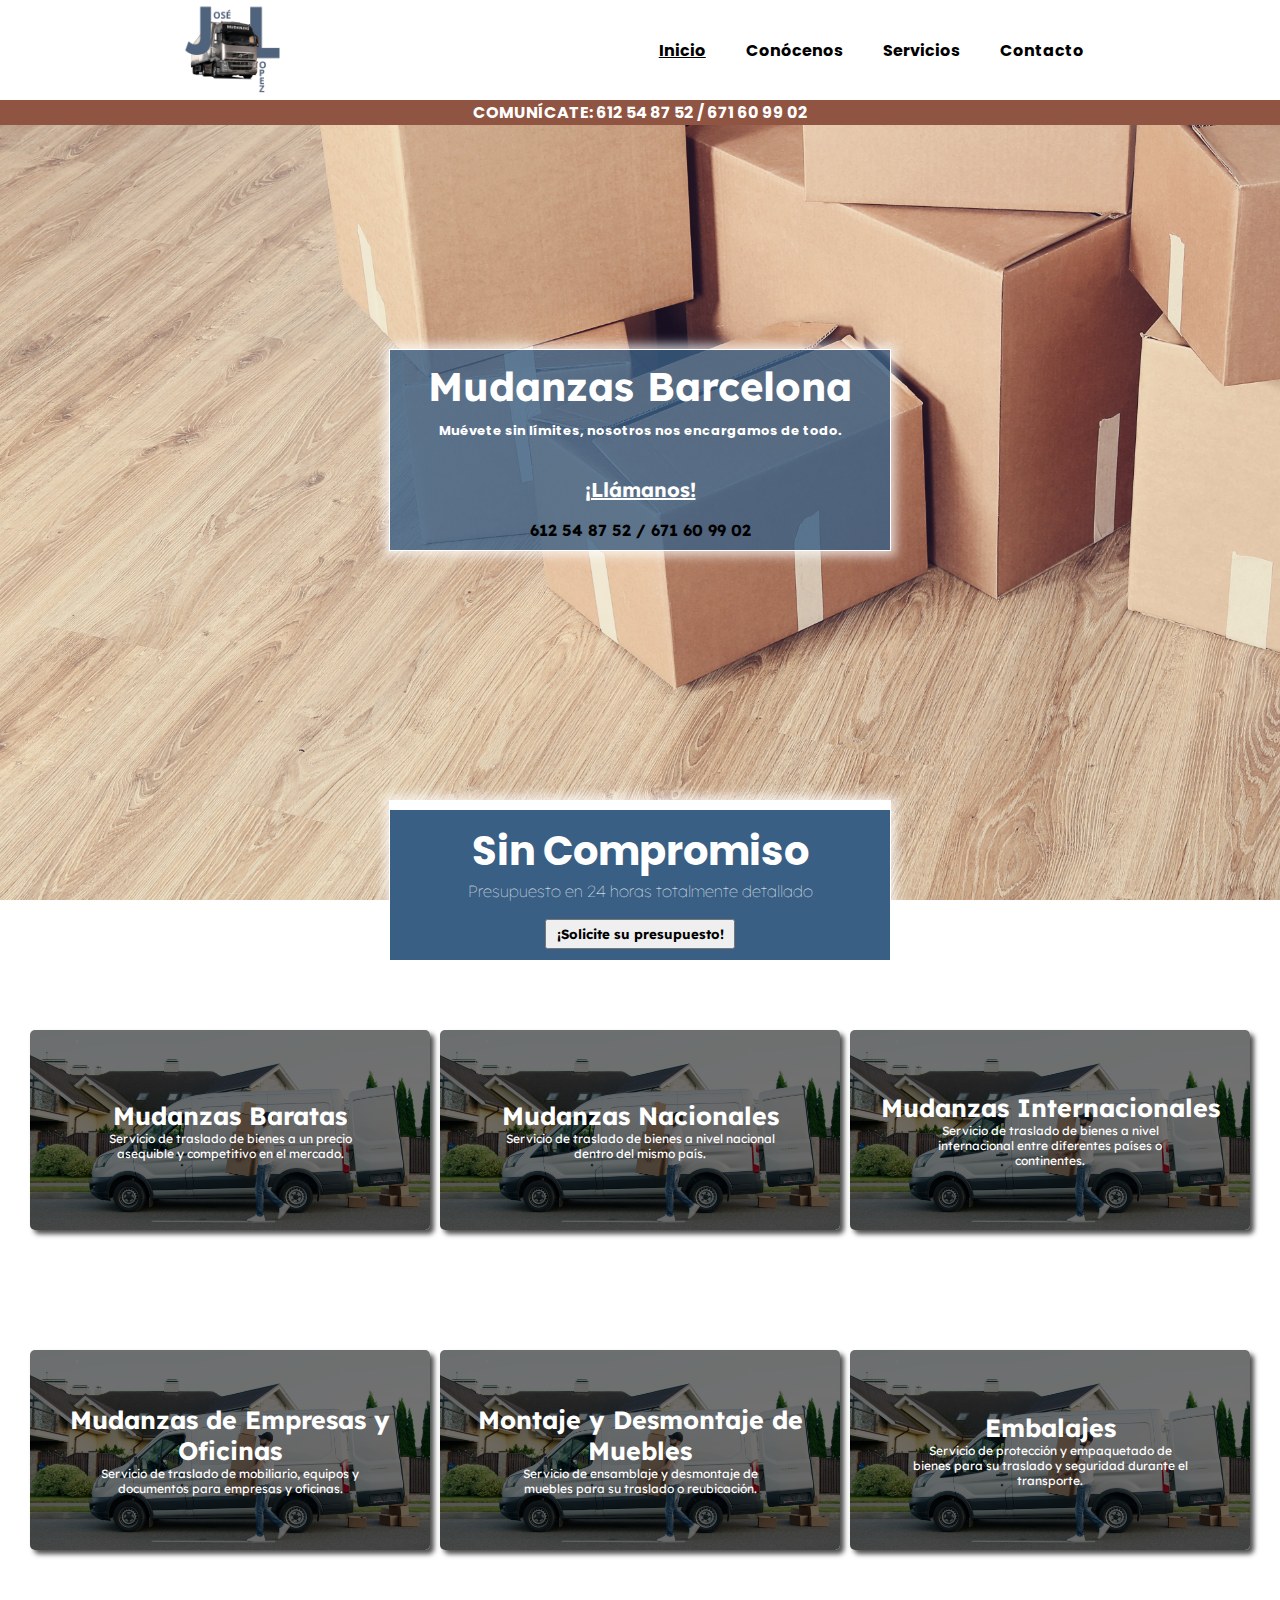
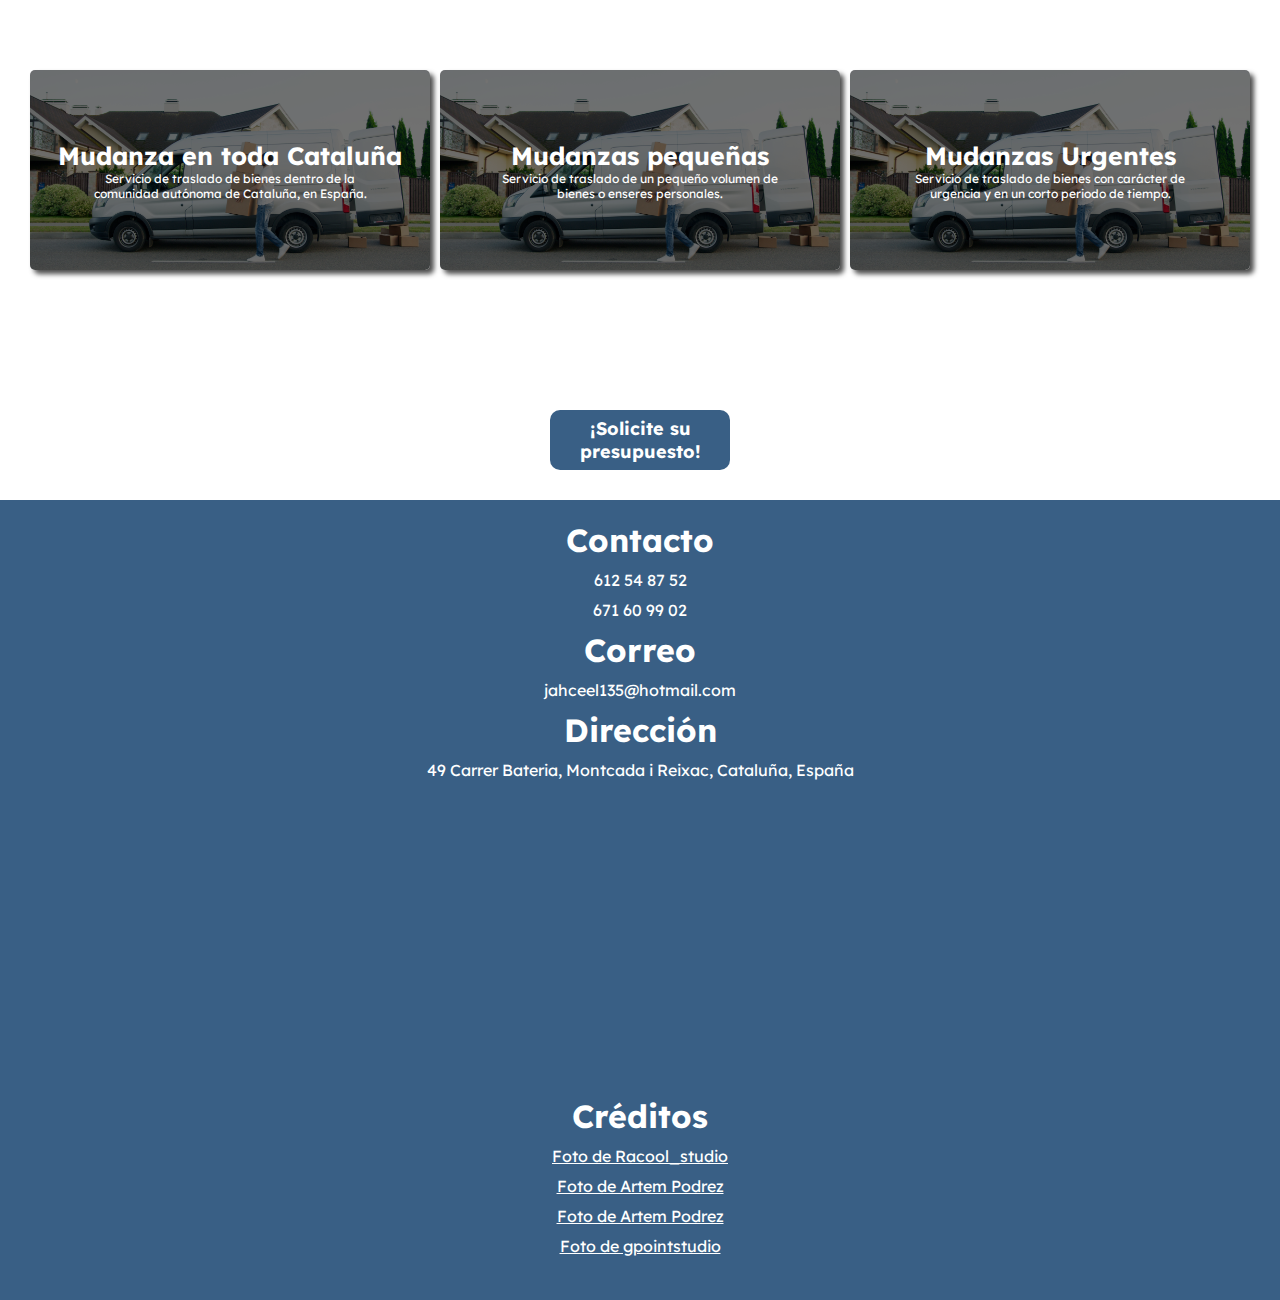
<file: index.html>
<!DOCTYPE html><html><head> <meta charset="utf-8"> <meta name="viewport" content="width=device-width, initial-scale=1"> <link rel="stylesheet" type="text/css" href="style.css"> <link rel="preconnect" href="https://fonts.googleapis.com"><link rel="preconnect" href="https://fonts.gstatic.com" crossorigin><link rel="preconnect" href="https://fonts.googleapis.com"><link rel="preconnect" href="https://fonts.gstatic.com" crossorigin><link href="https://fonts.googleapis.com/css2?family=Lexend&display=swap" rel="stylesheet"><link href="https://fonts.googleapis.com/css2?family=Poppins:ital,wght@1,200&display=swap" rel="stylesheet"> <title>MUDANZAS JOSÉ LÓPEZ</title> <meta name="keywords" content="mudanzas en barcelona, servicio de traslado, empresas de mudanza, traslados seguros, mudanzas residenciales, mudanzas comerciales, embalaje y desembalaje, transporte de muebles, almacenamiento de muebles, equipo de mudanza profesional, presupuestos personalizados, atención al cliente"/></head><body> <header> <img src="img/logo.png" alt="Logo"> <ul id="menu"> <li><a href="inicio.html"><u>Inicio</u></a></li> <li><a href="conocenos.html">Conócenos</a></li> <li><a href="servicios.html">Servicios</a> </li> <li><a href="contacto.html">Contacto</a></li> </ul> <span id="logo-hamb">≡</span> <ul id="menu-desp"> <li><a href="inicio.html"><u>Inicio</u></a></li> <li><a href="conocenos.html">Conócenos</a></li> <li><a href="servicios.html">Servicios</a></li> <li><a href="contacto.html">Contacto</a></li> </ul> </header> <h4 id="under-header">COMUNÍCATE: 612 54 87 52 / 671 60 99 02</h4> <article id="main-screen"> <div id="box"> <h2>Mudanzas Barcelona</h2> <h3>Muévete sin límites, nosotros nos encargamos de todo.</h3> <br><br> <h4 id="call-us">¡Llámanos!</h4> <br> <h4 id="numbers">612 54 87 52 / 671 60 99 02</h4> </div> <br><br> </article> <article id="advantages"> <div id="box-info"> <h3>Sin Compromiso</h3> <h4>Presupuesto en 24 horas totalmente detallado</h4> <br> <button><a href="">¡Solicite su presupuesto!</a></button> </div> <div class="flex-container"> <div class="box"> <h3>Mudanzas Baratas</h3> <p>Servicio de traslado de bienes a un precio asequible y competitivo en el mercado.</p> </div> <div class="box"> <h3>Mudanzas Nacionales</h3> <p>Servicio de traslado de bienes a nivel nacional dentro del mismo país.</p> </div> <div class="box"> <h3>Mudanzas Internacionales</h3> <p>Servicio de traslado de bienes a nivel internacional entre diferentes países o continentes.</p> </div> <div class="box"> <h3>Mudanzas de Empresas y Oficinas</h3> <p>Servicio de traslado de mobiliario, equipos y documentos para empresas y oficinas.</p> </div> <div class="box"> <h3>Montaje y Desmontaje de Muebles</h3> <p>Servicio de ensamblaje y desmontaje de muebles para su traslado o reubicación.</p> </div> <div class="box"> <h3>Embalajes</h3> <p>Servicio de protección y empaquetado de bienes para su traslado y seguridad durante el transporte.</p> </div> <div class="box"> <h3>Mudanza en toda Cataluña</h3> <p>Servicio de traslado de bienes dentro de la comunidad autónoma de Cataluña, en España.</p> </div> <div class="box"> <h3>Mudanzas pequeñas</h3> <p>Servicio de traslado de un pequeño volumen de bienes o enseres personales.</p> </div> <div class="box"> <h3>Mudanzas Urgentes</h3> <p>Servicio de traslado de bienes con carácter de urgencia y en un corto periodo de tiempo.</p> </div></div> </article> <div id="pre-foot"> <a href=""><button id="pre-foot-btn">¡Solicite su presupuesto!</button></a> </div> <footer class="footer"> <div class="container"> <div class="footer-content"> <h2>Contacto</h2> <div class="contact-numbers"> <p> 612 54 87 52</p> <p> 671 60 99 02</p> </div> <h2>Correo</h2> <div class="contact-numbers"> <p> jahceel135@hotmail.com</p> </div> <h2>Dirección</h2> <div class="contact-numbers"> <p> 49 Carrer Bateria, Montcada i Reixac, Cataluña, España</p> <br> <iframe src="https://www.google.com/maps/embed?pb=!1m18!1m12!1m3!1d2989.5958220665657!2d2.18124807535095!3d41.46968079088773!2m3!1f0!2f0!3f0!3m2!1i1024!2i768!4f13.1!3m3!1m2!1s0x12a4bdad4eaac69f%3A0x18a814ae7d9de586!2sCarrer%20Bateria%2C%2049%2C%2008110%20Montcada%20i%20Reixac%2C%20Barcelona%2C%20Espa%C3%B1a!5e0!3m2!1ses-419!2sar!4v1681483948330!5m2!1ses-419!2sar" width="600" height="450" style="border:0;" allowfullscreen="" loading="lazy" referrerpolicy="no-referrer-when-downgrade"></iframe> </div> <br> <br> <h2>Créditos</h2> <div class="contact-numbers"> <p><a href="https://www.freepik.es/foto-gratis/mudarse-casa-cajas-carton_7220964.htm#query=mudanza&position=42&from_view=keyword&track=sph">Foto de Racool_studio</a></p> <p><a target="_blank" href="https://www.pexels.com/es-es/foto/hombre-persona-trabajando-sujetando-5025669/">Foto de Artem Podrez</a></p> <p><a target="_blank" href="https://www.pexels.com/es-es/foto/hombre-persona-trabajando-sujetando-5025669/" target="_blank">Foto de Artem Podrez</a></p> <p><a href="https://www.freepik.es/foto-gratis/par-cosas-embalaje-monton-cajas-carton_15973246.htm#query=mudanza&position=2&from_view=search&track=sph">Foto de gpointstudio</a></p> </div> </div> </div> </div></footer><script type="text/javascript" src="index.js"></script></body></html>
</file>
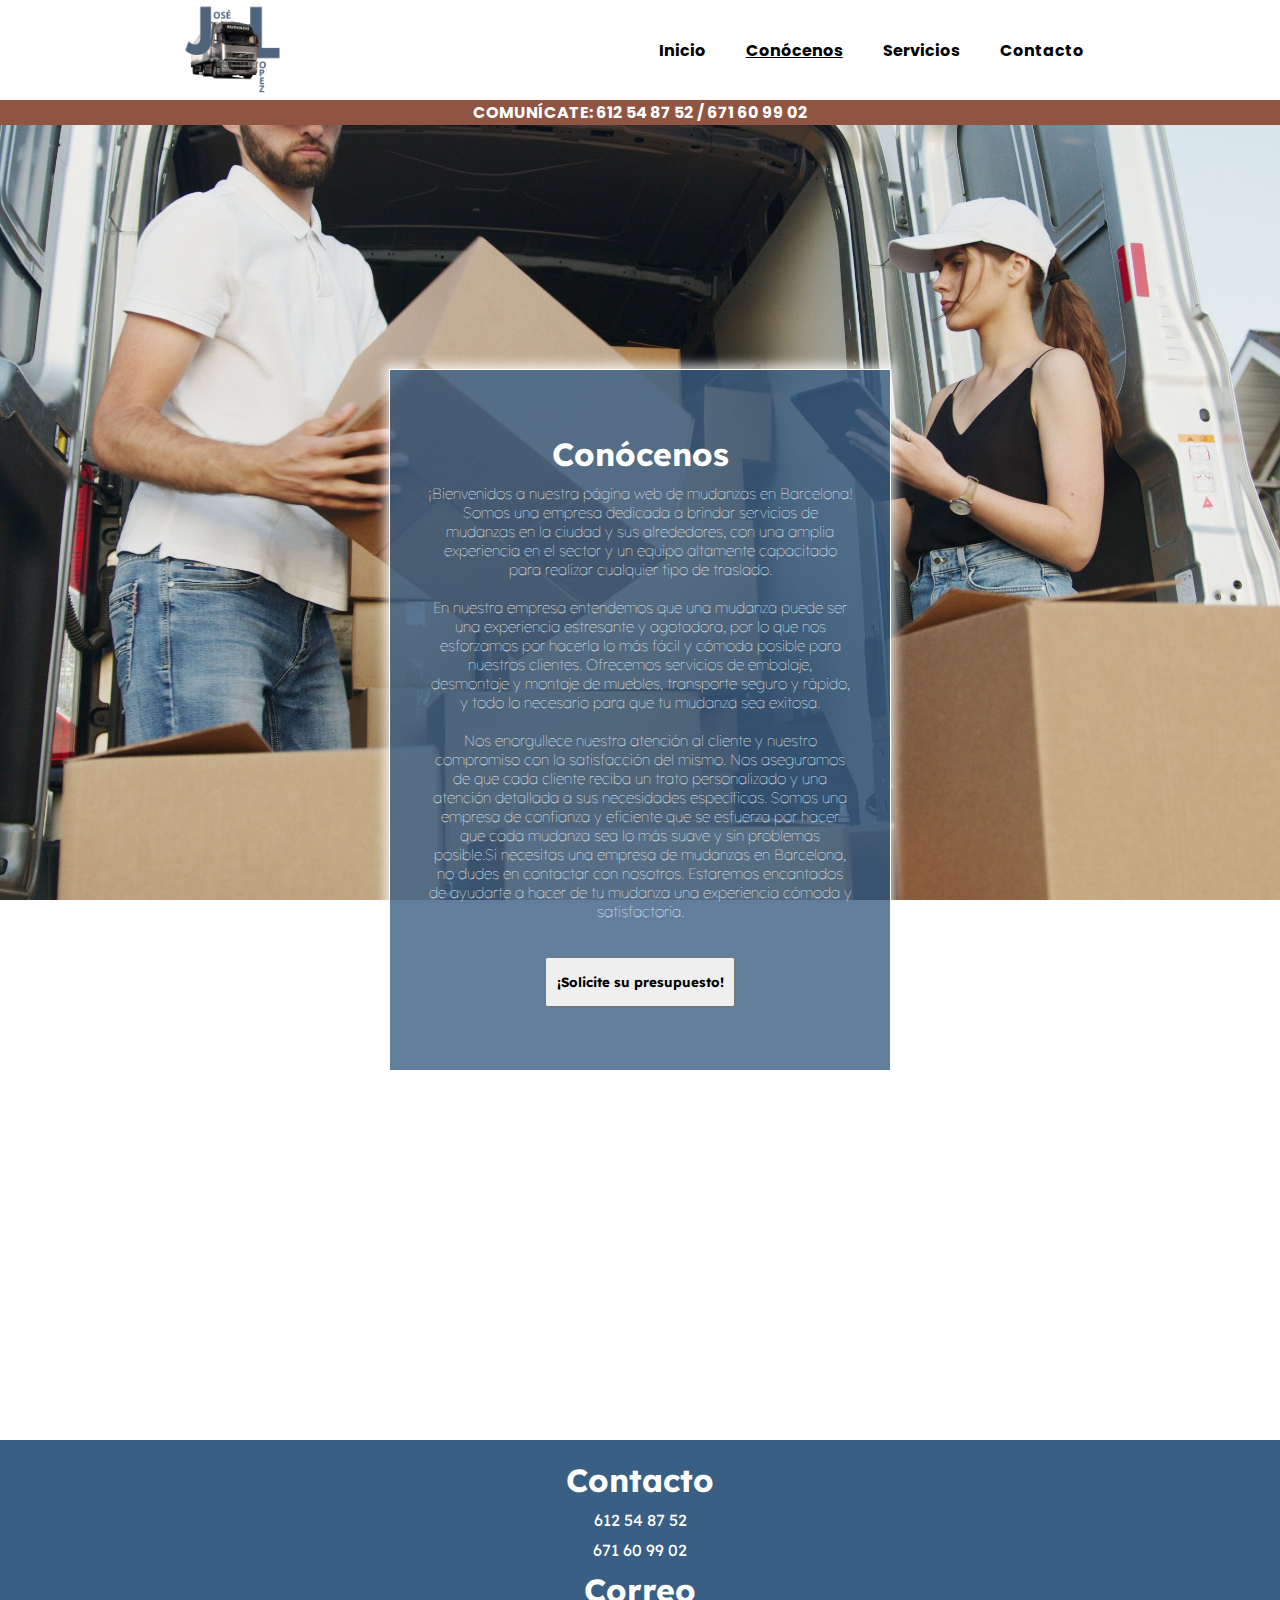
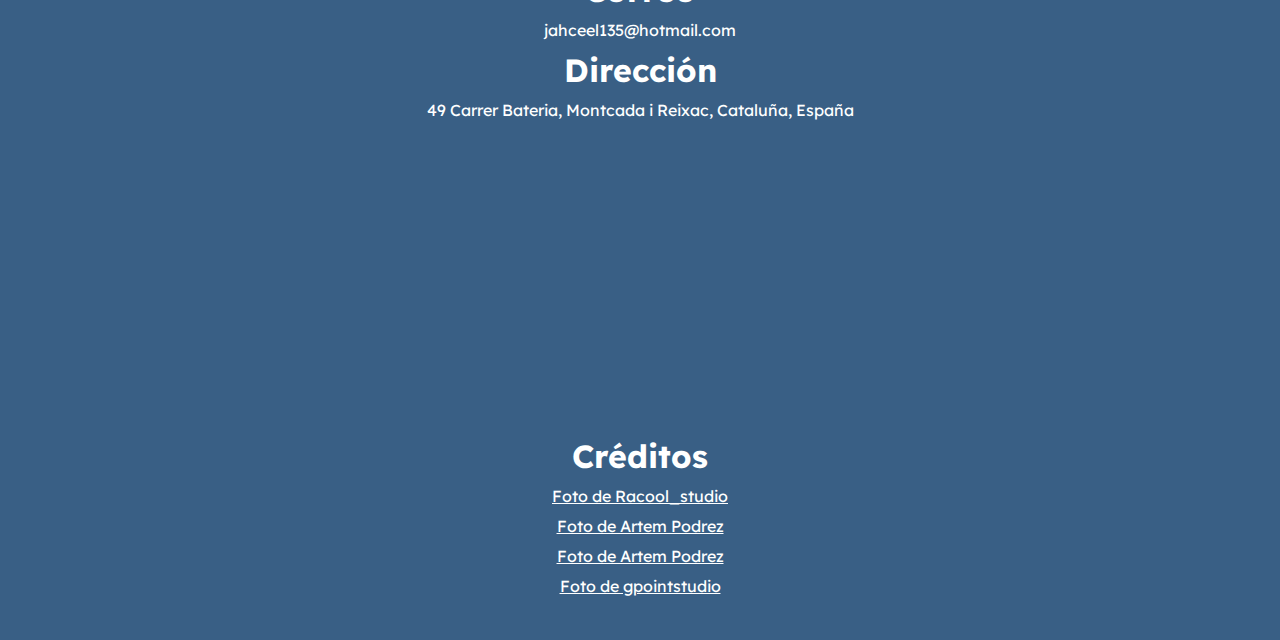
<file: conocenos.html>
<!DOCTYPE html><html lang="es"><head><meta charset="utf-8"><meta name="viewport" content="width=device-width, initial-scale=1"><link rel="stylesheet" type="text/css" href="style.css"> <link rel="preconnect" href="https://fonts.googleapis.com"><link rel="preconnect" href="https://fonts.gstatic.com" crossorigin><link rel="preconnect" href="https://fonts.googleapis.com"><link rel="preconnect" href="https://fonts.gstatic.com" crossorigin><link href="https://fonts.googleapis.com/css2?family=Lexend&display=swap" rel="stylesheet"><link href="https://fonts.googleapis.com/css2?family=Poppins:ital,wght@1,200&display=swap" rel="stylesheet"><meta name="keywords" content="mudanzas en barcelona, servicio de traslado, empresas de mudanza, traslados seguros, mudanzas residenciales, mudanzas comerciales, embalaje y desembalaje, transporte de muebles, almacenamiento de muebles, equipo de mudanza profesional, presupuestos personalizados, atención al cliente"/><title>MUDANZAS JOSÉ LÓPEZ</title></head><body> <header> <img src="img/logo.png" alt="Logo"> <ul id="menu"> <li><a href="inicio.html">Inicio</a></li> <li><a href="conocenos.html"><u>Conócenos</u></a></li> <li><a href="servicios.html">Servicios</a></li> <li><a href="contacto.html">Contacto</a></li> </ul> <span id="logo-hamb">≡</span> <ul id="menu-desp"> <li><a href="inicio.html">Inicio</a></li> <li><a href="conocenos.html"><u>Conócenos</u></a></li> <li><a href="servicios.html">Servicios</a></li> <li><a href="contacto.html">Contacto</a></li> </ul> </header> <article id="main-screen-2"> <div id="caja"> <h2>Conócenos</h2> <h3>¡Bienvenidos a nuestra página web de mudanzas en Barcelona! Somos una empresa dedicada a brindar servicios de mudanzas en la ciudad y sus alrededores, con una amplia experiencia en el sector y un equipo altamente capacitado para realizar cualquier tipo de traslado. <br> <br>En nuestra empresa entendemos que una mudanza puede ser una experiencia estresante y agotadora, por lo que nos esforzamos por hacerla lo más fácil y cómoda posible para nuestros clientes. Ofrecemos servicios de embalaje, desmontaje y montaje de muebles, transporte seguro y rápido, y todo lo necesario para que tu mudanza sea exitosa. <br> <br>Nos enorgullece nuestra atención al cliente y nuestro compromiso con la satisfacción del mismo. Nos aseguramos de que cada cliente reciba un trato personalizado y una atención detallada a sus necesidades específicas. Somos una empresa de confianza y eficiente que se esfuerza por hacer que cada mudanza sea lo más suave y sin problemas posible.Si necesitas una empresa de mudanzas en Barcelona, no dudes en contactar con nosotros. Estaremos encantados de ayudarte a hacer de tu mudanza una experiencia cómoda y satisfactoria.</h3> <br><br> <button><a href="">¡Solicite su presupuesto!</a></button> </div> <br><br> </article> </div> <footer class="footer"> <div class="container"> <div class="footer-content"> <h2>Contacto</h2> <div class="contact-numbers"> <p> 612 54 87 52</p> <p> 671 60 99 02</p> </div> <h2>Correo</h2> <div class="contact-numbers"> <p> jahceel135@hotmail.com</p> </div> <h2>Dirección</h2> <div class="contact-numbers"> <p> 49 Carrer Bateria, Montcada i Reixac, Cataluña, España</p> <br> <iframe src="https://www.google.com/maps/embed?pb=!1m18!1m12!1m3!1d2989.5958220665657!2d2.18124807535095!3d41.46968079088773!2m3!1f0!2f0!3f0!3m2!1i1024!2i768!4f13.1!3m3!1m2!1s0x12a4bdad4eaac69f%3A0x18a814ae7d9de586!2sCarrer%20Bateria%2C%2049%2C%2008110%20Montcada%20i%20Reixac%2C%20Barcelona%2C%20Espa%C3%B1a!5e0!3m2!1ses-419!2sar!4v1681483948330!5m2!1ses-419!2sar" width="600" height="450" style="border:0;" allowfullscreen="" loading="lazy" referrerpolicy="no-referrer-when-downgrade"></iframe> </div> <br> <br> <h2>Créditos</h2> <div class="contact-numbers"> <p><a target="_blank" href="https://www.freepik.es/foto-gratis/mudarse-casa-cajas-carton_7220964.htm#query=mudanza&position=42&from_view=keyword&track=sph">Foto de Racool_studio</a></p> <p><a target="_blank" href="https://www.pexels.com/es-es/foto/hombre-persona-trabajando-sujetando-5025669/">Foto de Artem Podrez</a> <p><a target="_blank" href="https://www.pexels.com/es-es/foto/mujer-en-camisa-de-vestir-blanca-con-caja-de-carton-marron-5025667/">Foto de Artem Podrez</a> <p><a href="https://www.freepik.es/foto-gratis/par-cosas-embalaje-monton-cajas-carton_15973246.htm#query=mudanza&position=2&from_view=search&track=sph">Foto de gpointstudio</a></p> </div> </div> </div> </div></footer> <h4 id="under-header">COMUNÍCATE: 612 54 87 52 / 671 60 99 02</h4> <script type="text/javascript" src="index.js"></script></body></html>
</file>
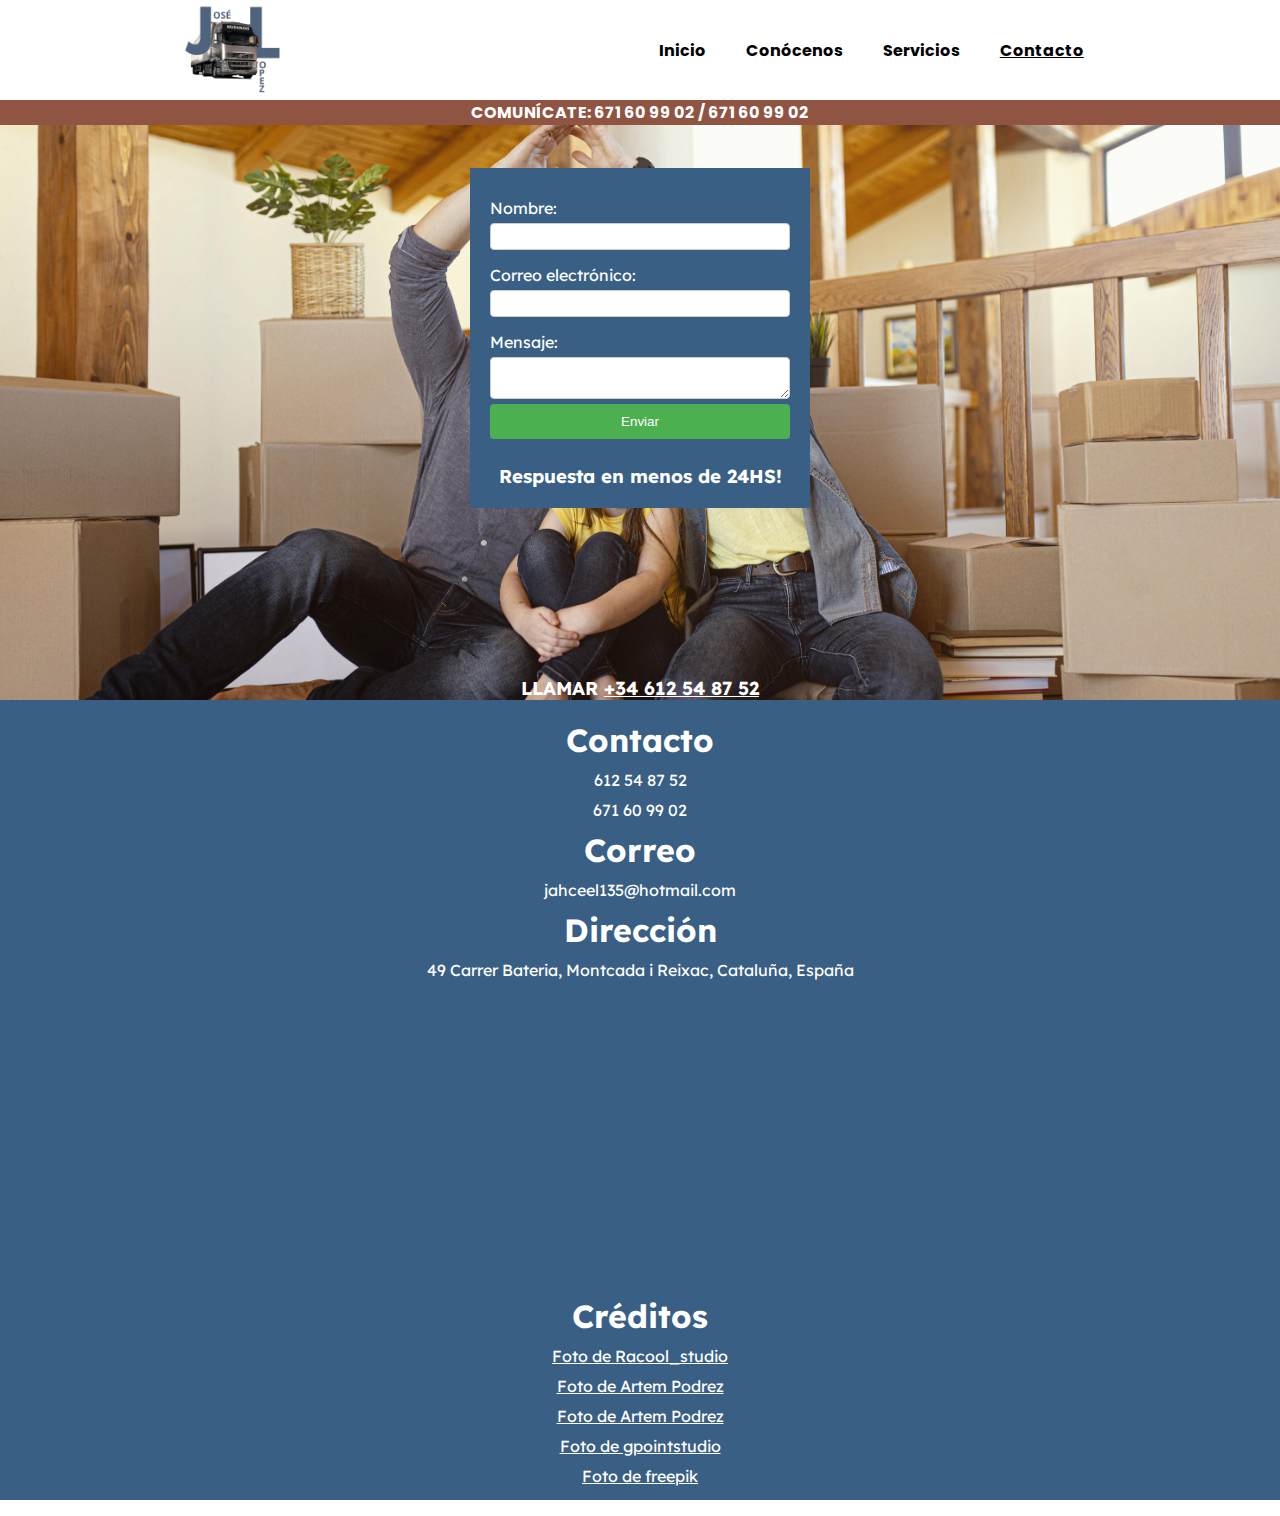
<file: contacto.html>
<!DOCTYPE html><html><head> <meta charset="utf-8"> <meta name="viewport" content="width=device-width, initial-scale=1"> <link rel="stylesheet" type="text/css" href="style.css"> <link rel="preconnect" href="https://fonts.googleapis.com"><link rel="preconnect" href="https://fonts.gstatic.com" crossorigin><link rel="preconnect" href="https://fonts.googleapis.com"><link rel="preconnect" href="https://fonts.gstatic.com" crossorigin><link href="https://fonts.googleapis.com/css2?family=Lexend&display=swap" rel="stylesheet"><link href="https://fonts.googleapis.com/css2?family=Poppins:ital,wght@1,200&display=swap" rel="stylesheet"><meta name="keywords" content="mudanzas en barcelona, servicio de traslado, empresas de mudanza, traslados seguros, mudanzas residenciales, mudanzas comerciales, embalaje y desembalaje, transporte de muebles, almacenamiento de muebles, equipo de mudanza profesional, presupuestos personalizados, atención al cliente"/> <title>MUDANZAS JOSÉ LÓPEZ</title> <meta name="description" content=""/></head><body> <header> <img src="img/logo.png" alt="Logo"> <ul id="menu"> <li><a href="inicio.html">Inicio</a></li> <li><a href="conocenos.html">Conócenos</a></li> <li><a href="servicios.html">Servicios</a></li> <li><a href="contacto.html"><u>Contacto</u></a></li> </ul> <span id="logo-hamb">≡</span> <ul id="menu-desp"> <li><a href="inicio.html">Inicio</a></li> <li><a href="conocenos.html"><u>Conócenos</u></a></li> <li><a href="servicios.html">Servicios</a></li> <li><a href="contacto.html"><u>Contacto</u></a></li> </ul> </header> <h4 id="under-header">COMUNÍCATE: 671 60 99 02 / 671 60 99 02</h4> <section id="contact"> <form id="contact-form" action="https://formsubmit.co/jahceel135@hotmail.com" method="POST"> <label for="name">Nombre:</label> <input type="text" id="name" name="name" required> <label for="email">Correo electrónico:</label> <input type="email" id="email" name="email" required> <label for="message">Mensaje:</label> <textarea id="message" name="message" required></textarea> <input type="submit" value="Enviar"> <input type="hidden" name="_next" value="http://localhost:8000"> <input type="hidden" name="_captcha" value="false"> <h3>Respuesta en menos de 24HS!</h3></form><h3>LLAMAR <a href="tel:+34612548752">+34 612 54 87 52</a></h3> </section> <footer class="footer"> <div class="container"> <div class="footer-content"> <h2>Contacto</h2> <div class="contact-numbers"> <p> 612 54 87 52</p> <p> 671 60 99 02</p> </div> <h2>Correo</h2> <div class="contact-numbers"> <p> jahceel135@hotmail.com</p> </div> <h2>Dirección</h2> <div class="contact-numbers"> <p> 49 Carrer Bateria, Montcada i Reixac, Cataluña, España</p> <br> <iframe src="https://www.google.com/maps/embed?pb=!1m18!1m12!1m3!1d2989.5958220665657!2d2.18124807535095!3d41.46968079088773!2m3!1f0!2f0!3f0!3m2!1i1024!2i768!4f13.1!3m3!1m2!1s0x12a4bdad4eaac69f%3A0x18a814ae7d9de586!2sCarrer%20Bateria%2C%2049%2C%2008110%20Montcada%20i%20Reixac%2C%20Barcelona%2C%20Espa%C3%B1a!5e0!3m2!1ses-419!2sar!4v1681483948330!5m2!1ses-419!2sar" width="600" height="450" style="border:0;" allowfullscreen="" loading="lazy" referrerpolicy="no-referrer-when-downgrade"></iframe> </div> <br> <br> <h2>Créditos</h2> <div class="contact-numbers"> <p><a href="https://www.freepik.es/foto-gratis/mudarse-casa-cajas-carton_7220964.htm#query=mudanza&position=42&from_view=keyword&track=sph">Foto de Racool_studio</a></p> <p><a target="_blank" href="https://www.pexels.com/es-es/foto/hombre-persona-trabajando-sujetando-5025669/">Foto de Artem Podrez</a></p> <p><a target="_blank" href="https://www.pexels.com/es-es/foto/hombre-persona-trabajando-sujetando-5025669/" target="_blank">Foto de Artem Podrez</a></p> <p><a href="https://www.freepik.es/foto-gratis/par-cosas-embalaje-monton-cajas-carton_15973246.htm#query=mudanza&position=2&from_view=search&track=sph">Foto de gpointstudio</a></p> <p><a href="https://www.freepik.es/foto-gratis/ninos-padres-sonrientes-tiro-completo_12976377.htm#query=mudanza&position=21&from_view=search&track=sph">Foto de freepik</a></p> </div> </div> </div> </div></footer></body></html>
</file>
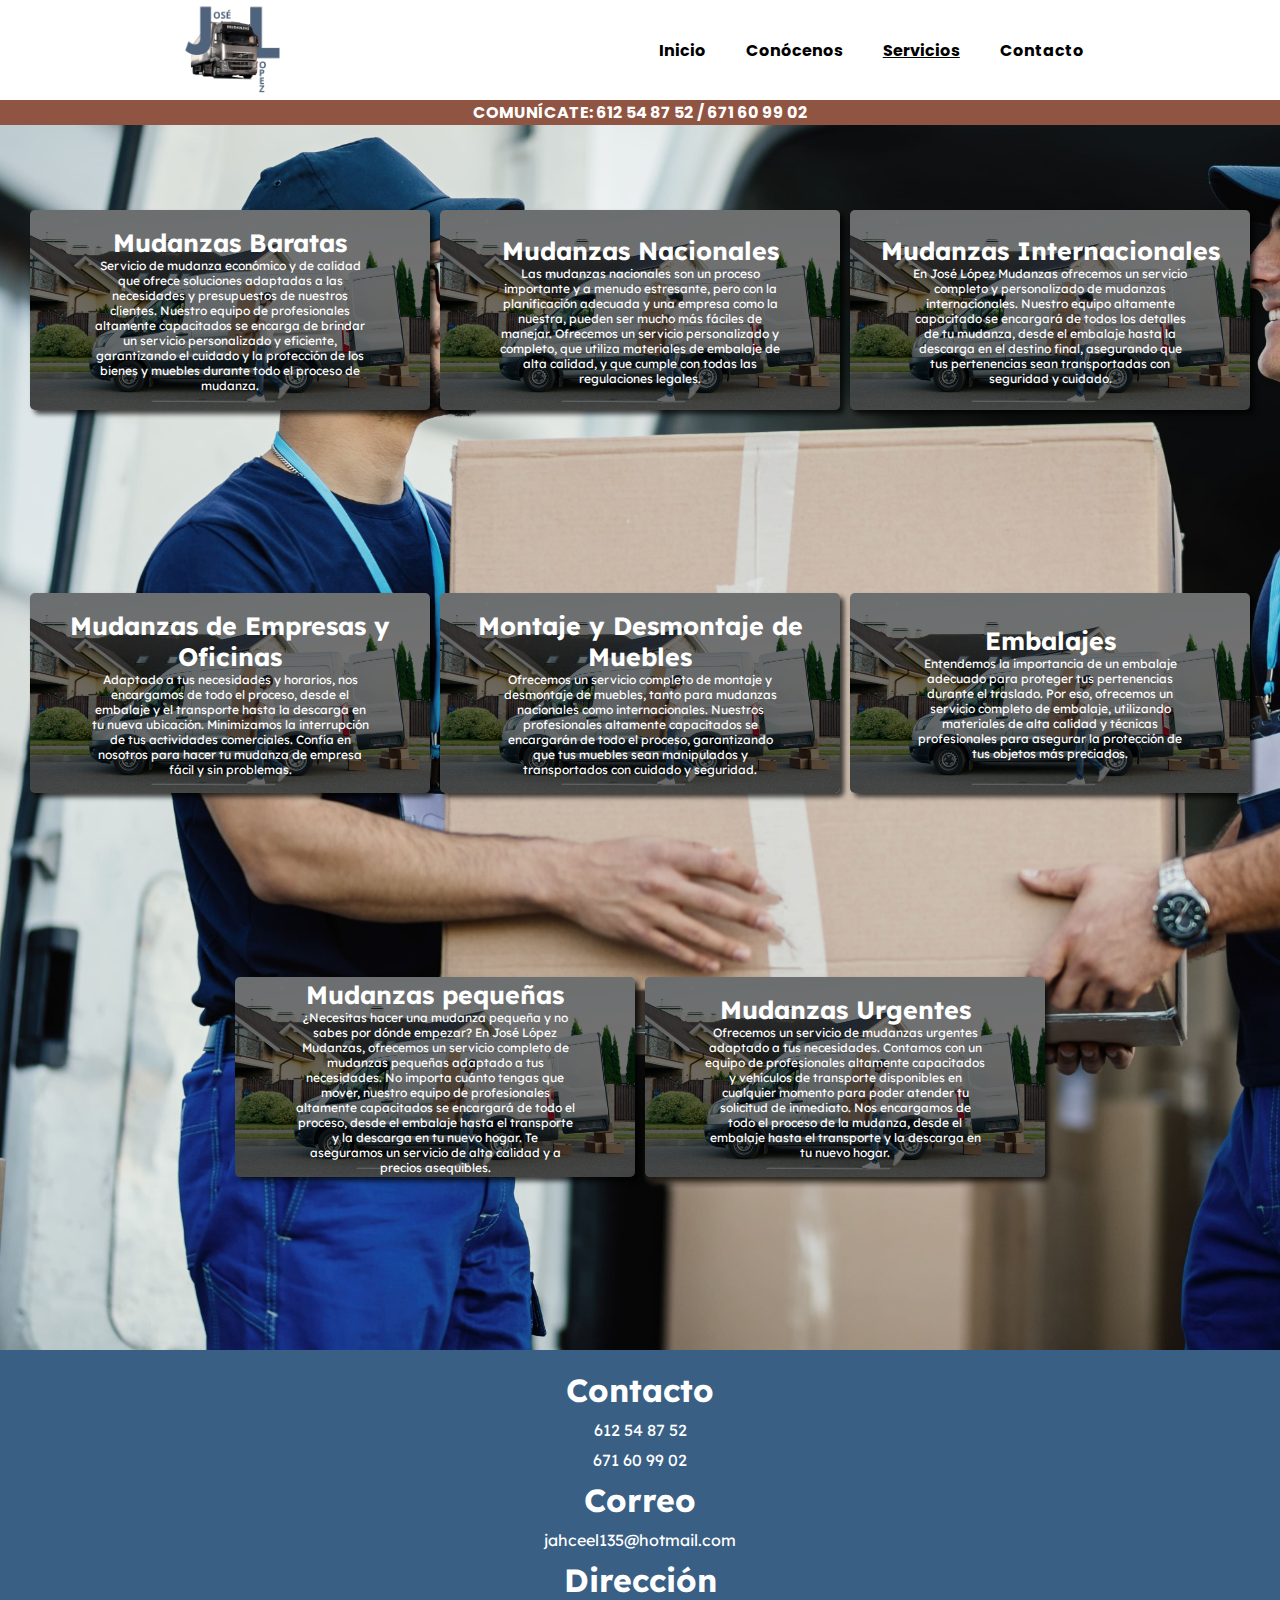
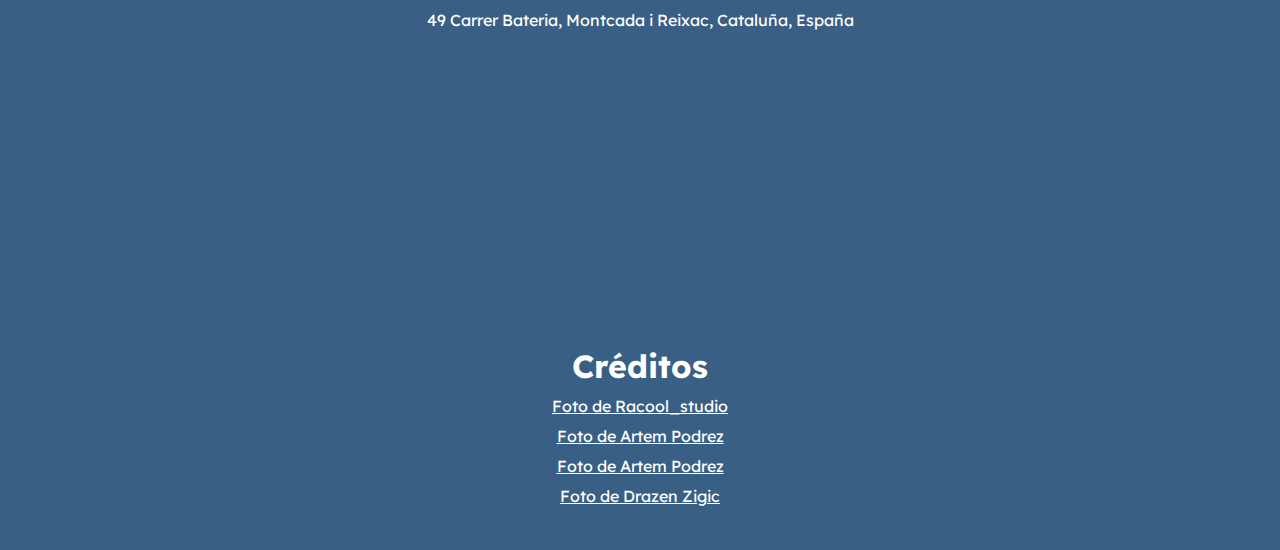
<file: servicios.html>
<!DOCTYPE html><html><head><meta charset="utf-8"><meta name="viewport" content="width=device-width, initial-scale=1"><link rel="stylesheet" type="text/css" href="style.css"><link rel="preconnect" href="https://fonts.googleapis.com"><link rel="preconnect" href="https://fonts.gstatic.com" crossorigin><link rel="preconnect" href="https://fonts.googleapis.com"><link rel="preconnect" href="https://fonts.gstatic.com" crossorigin><link href="https://fonts.googleapis.com/css2?family=Lexend&display=swap" rel="stylesheet"><link href="https://fonts.googleapis.com/css2?family=Poppins:ital,wght@1,200&display=swap" rel="stylesheet"><meta name="keywords" content="mudanzas en barcelona, servicio de traslado, empresas de mudanza, traslados seguros, mudanzas residenciales, mudanzas comerciales, embalaje y desembalaje, transporte de muebles, almacenamiento de muebles, equipo de mudanza profesional, presupuestos personalizados, atención al cliente"/><title>MUDANZAS JOSÉ LÓPEZ </title></head><body><header> <img src="img/logo.png" alt="Logo"> <ul id="menu"> <li><a href="inicio.html">Inicio</a></li> <li><a href="conocenos.html">Conócenos</a></li> <li><a href="servicios.html"><u>Servicios</u></a></li> <li><a href="contacto.html">Contacto</a></li> </ul> <span id="logo-hamb">≡</span> <ul id="menu-desp"> <li><a href="inicio.html">Inicio</a></li> <li><a href="conocenos.html">Conócenos</a></li> <li><a href="servicios.html"><u>Servicios</u></a></li> <li><a href="contacto.html">Contacto</a></li> </ul> </header> <h4 id="under-header">COMUNÍCATE: 612 54 87 52 / 671 60 99 02</h4> <article id="advantages-2" > <div class="flex-container" style="margin-top: 200px;"> <div class="box"> <h3>Mudanzas Baratas</h3> <p>Servicio de mudanza económico y de calidad que ofrece soluciones adaptadas a las necesidades y presupuestos de nuestros clientes. Nuestro equipo de profesionales altamente capacitados se encarga de brindar un servicio personalizado y eficiente, garantizando el cuidado y la protección de los bienes y muebles durante todo el proceso de mudanza.</p> </div> <div class="box"> <h3>Mudanzas Nacionales</h3> <p>Las mudanzas nacionales son un proceso importante y a menudo estresante, pero con la planificación adecuada y una empresa como la nuestra, pueden ser mucho más fáciles de manejar. Ofrecemos un servicio personalizado y completo, que utiliza materiales de embalaje de alta calidad, y que cumple con todas las regulaciones legales.</p> </div> <div class="box"> <h3>Mudanzas Internacionales</h3> <p>En José López Mudanzas ofrecemos un servicio completo y personalizado de mudanzas internacionales. Nuestro equipo altamente capacitado se encargará de todos los detalles de tu mudanza, desde el embalaje hasta la descarga en el destino final, asegurando que tus pertenencias sean transportadas con seguridad y cuidado.</p> </div> <div class="box"> <h3>Mudanzas de Empresas y Oficinas</h3> <p>Adaptado a tus necesidades y horarios, nos encargamos de todo el proceso, desde el embalaje y el transporte hasta la descarga en tu nueva ubicación. Minimizamos la interrupción de tus actividades comerciales. Confía en nosotros para hacer tu mudanza de empresa fácil y sin problemas.</p> </div> <div class="box"> <h3>Montaje y Desmontaje de Muebles</h3> <p>Ofrecemos un servicio completo de montaje y desmontaje de muebles, tanto para mudanzas nacionales como internacionales. Nuestros profesionales altamente capacitados se encargarán de todo el proceso, garantizando que tus muebles sean manipulados y transportados con cuidado y seguridad.</p> </div> <div class="box"> <h3>Embalajes</h3> <p>Entendemos la importancia de un embalaje adecuado para proteger tus pertenencias durante el traslado. Por eso, ofrecemos un servicio completo de embalaje, utilizando materiales de alta calidad y técnicas profesionales para asegurar la protección de tus objetos más preciados.</p> </div> <div class="box"> <h3>Mudanzas pequeñas</h3> <p>¿Necesitas hacer una mudanza pequeña y no sabes por dónde empezar? En José López Mudanzas, ofrecemos un servicio completo de mudanzas pequeñas adaptado a tus necesidades. No importa cuánto tengas que mover, nuestro equipo de profesionales altamente capacitados se encargará de todo el proceso, desde el embalaje hasta el transporte y la descarga en tu nuevo hogar. Te aseguramos un servicio de alta calidad y a precios asequibles. </p> </div> <div class="box"> <h3>Mudanzas Urgentes</h3> <p>Ofrecemos un servicio de mudanzas urgentes adaptado a tus necesidades. Contamos con un equipo de profesionales altamente capacitados y vehículos de transporte disponibles en cualquier momento para poder atender tu solicitud de inmediato. Nos encargamos de todo el proceso de la mudanza, desde el embalaje hasta el transporte y la descarga en tu nuevo hogar.</p> </div> </article><footer class="footer"> <div class="container"> <div class="footer-content"> <h2>Contacto</h2> <div class="contact-numbers"> <p> 612 54 87 52</p> <p> 671 60 99 02</p> </div> <h2>Correo</h2> <div class="contact-numbers"> <p> jahceel135@hotmail.com</p> </div> <h2>Dirección</h2> <div class="contact-numbers"> <p> 49 Carrer Bateria, Montcada i Reixac, Cataluña, España</p> <br> <iframe src="https://www.google.com/maps/embed?pb=!1m18!1m12!1m3!1d2989.5958220665657!2d2.18124807535095!3d41.46968079088773!2m3!1f0!2f0!3f0!3m2!1i1024!2i768!4f13.1!3m3!1m2!1s0x12a4bdad4eaac69f%3A0x18a814ae7d9de586!2sCarrer%20Bateria%2C%2049%2C%2008110%20Montcada%20i%20Reixac%2C%20Barcelona%2C%20Espa%C3%B1a!5e0!3m2!1ses-419!2sar!4v1681483948330!5m2!1ses-419!2sar" width="600" height="450" style="border:0;" allowfullscreen="" loading="lazy" referrerpolicy="no-referrer-when-downgrade"></iframe> </div> <br> <br> <h2>Créditos</h2> <div class="contact-numbers"> <p><a href="https://www.freepik.es/foto-gratis/mudarse-casa-cajas-carton_7220964.htm#query=mudanza&position=42&from_view=keyword&track=sph">Foto de Racool_studio</a></p> <p><a target="_blank" href="https://www.pexels.com/es-es/foto/hombre-persona-trabajando-sujetando-5025669/">Foto de Artem Podrez</a></p> <p><a target="_blank" href="https://www.pexels.com/es-es/foto/hombre-persona-trabajando-sujetando-5025669/" target="_blank">Foto de Artem Podrez</a></p> <p><a href="https://www.freepik.es/foto-gratis/trabajador-manual-feliz-cooperando-mientras-lleva-cajas-carton-furgoneta-reparto_25622074.htm#query=mudanza%20camion&position=14&from_view=search&track=ais">Foto de Drazen Zigic</a></p> </div> </div> </div> </div></footer><script type="text/javascript" src="index.js"></script></body></html>
</file>
<file: style.css>
*{margin:0px;padding:0px;}header{display:flex;flex-direction:row;justify-content:space-around;align-items:center;height:100px;border-bottom:1px solid black;background-color:white;position:fixed;width:100vw;z-index:9999;}header img{height:110px;widows:110px;}header #menu-desp,header #logo-hamb{display:none;}header ul{display:flex;flex-direction:row;}header ul li{list-style:none;margin:20px;font-family:'Poppins',sans-serif;font-weight:bolder;}header ul li a{text-decoration:none;color:black;}a{text-decoration:none;}#under-header{position:fixed;width:100vw;background-color:#8f5442;font-family:'Poppins',sans-serif;color:white;text-align:center;top:100px;z-index:9999;}#under-header{text-decoration:none;color:white;}#box #numbers{color:#8f5442;text-decoration:none;}#main-screen{width:100%;height:100vh;background-image:url(img/mudanza.jpg);background-position:center center;background-repeat:no-repeat;background-attachment:fixed;background-size:cover;display:flex;flex-direction:center;align-items:center;text-align:center;}#main-screen #box{width:500px;height:200px;border:1px solid white;display:flex;align-items:center;justify-content:center;flex-direction:column;margin:0 auto;background-color:rgba(57,95,133,0.8);box-shadow:0 0 10px 5px rgba(255,255,255,0.7);color:white;}#main-screen #box h2{font-family:'Lexend',sans-serif;font-size:40px;}#main-screen #box h3{font-family:'Poppins',sans-serif;font-size:13px;}#main-screen #box #call-us,#main-screen-2 #box #call-us{color:white;font-size:20px;text-decoration:underline;}#main-screen #box h4{font-family:'Lexend',sans-serif;color:black;}#main-screen-2{background-image:url(img/mudanza-box.jpg);width:100%;height:160vh;background-position:center top;background-repeat:no-repeat;background-attachment:fixed;background-size:cover;display:flex;flex-direction:center;align-items:center;text-align:center;}#main-screen-2 #caja{width:500px;height:700px;border:1px solid white;display:flex;align-items:center;justify-content:center;flex-direction:column;margin:0 auto;background-color:rgba(57,95,133,0.8);box-shadow:0 0 10px 5px rgba(255,255,255,0.7);color:white;}#main-screen-2 #caja h3{font-size:15px;width:85%;font-family:'Lexend',sans-serif;font-weight:100;}#main-screen-2 #caja button{width:190px;height:50px;font-family:'Lexend',sans-serif;font-weight:bolder;}#main-screen-2 #caja button a{text-decoration:none;color:black;}#advantages{width:100%;height:120vh;background-size:cover;position:relative;display:flex;justify-content:center;}#advantages-2{width:100%;height:150vh;background-size:cover;position:relative;display:flex;justify-content:center;background-image:url("img/mudanza-6.jpg");background-color:rgba(0,0,0,0.5);background-size:cover;}#advantages #box-info,#advantages-2 #box-info{width:500px;height:150px;border:1px solid white;display:flex;align-items:center;justify-content:center;flex-direction:column;margin:0 auto;background-color:rgba(57,95,133,1);box-shadow:0 0 10px 5px rgba(255,255,255,0.7);color:white;position:absolute;top:-100px;border-top:10px solid white;animation:efecto 3s ease-in-out infinite;}#advantages #box-info h3{font-family:'Poppins',sans-serif;font-size:40px;}#advantages #box-info h4{font-family:'Lexend',sans-serif;font-weight:100;}#advantages #box-info button{width:190px;height:30px;font-family:'Lexend',sans-serif;font-weight:bolder;}#advantages #box-info button a{text-decoration:none;color:black;}#advantages .flex-container,#advantages-2 .flex-container{display:flex;justify-content:center;flex-wrap:wrap;margin-top:120px;}#advantages .box,#advantages-2 .box{margin:10px 5px;width:400px;height:200px;background-image:url("img/mudanza-2.jpg");background-color:rgba(0,0,0,0.5);background-size:cover;transition:transform 0.2s ease-in-out;display:flex;justify-content:center;flex-direction:column;align-items:center;cursor:pointer;background-blend-mode:multiply;box-shadow:4px 4px 5px 0px rgba(0,0,0,0.7);border-radius:5px;}#contact{width:100%;height:300vh;display:flex;flex-direction:column;justify-content:center;align-items:center;}form{display:flex;flex-direction:column;max-width:500px;width:300px;height:300px;margin:auto;background-color:#395f85;padding:20px;font-family:'Lexend',sans-serif;color:white;}form h3{text-align:center;margin-top:25px;font-family:'Lexend',sans-serif;}#contact h3{text-align:center;font-family:'Lexend',sans-serif;color:white;}#contact h3 a{text-decoration:underline;color:white;}label{margin-top:10px;}input[type="text"],input[type="email"],textarea{padding:5px;margin:5px 0;border:1px solid #ccc;border-radius:4px;}input[type="submit"]{background-color:#4CAF50;color:white;padding:10px 20px;border:none;border-radius:4px;cursor:pointer;}input[type="submit"]:hover{background-color:#45a049;}#advantages .box:hover,#pros .box:hover,#advantages-2 .box:hover{transform:scale(1.1);z-index:2;}#advantages .box h3,#advantages-2 .box h3{font-family:'Lexend',sans-serif;font-size:25px;color:white;text-align:center;}#advantages .box p,#advantages-2 .box p{text-align:center;font-family:'Lexend',sans-serif;color:white;font-size:12px;width:70%;}#services{width:100%;height:310vh;background-image:url(img/mudanza-serv.jpg);background-position:center top;background-repeat:no-repeat;background-attachment:fixed;background-size:cover;display:flex;flex-direction:column;align-items:center;text-align:center;}#services ul{display:flex;justify-content:center;flex-direction:row;flex-wrap:wrap;font-family:'Lexend',sans-serif;}#services #elementos li a{text-decoration:none;color:white;font-size:35px;}#services #elementos li{list-style:none;height:400px;width:200px;background-color:rgba(57,95,133,1);margin:10px;flex-basis:calc(100% / 3);max-width:calc(100% / 3);font-weight:100;padding:5px;display:flex;justify-content:center;flex-direction:column;transition:transform 0.2s ease-in-out;cursor:pointer;}#services #elementos li:hover{transform:scale(1.1);z-index:2;}#services ul p{width:85%;color:white;margin:0 auto;margin-top:10px;}#contact{min-width:100%;height:700px;display:flex;justify-content:center;align-items:center;background-image:url(img/mudanza-4.jpg);background-position:center top;background-repeat:no-repeat;background-attachment:fixed;background-size:cover;}#pre-foot{display:flex;justify-content:center;align-items:center;height:120px;max-width:100%;}#pre-foot #pre-foot-btn{width:180px;height:60px;background-color:;font-family:'Lexend',sans-serif;font-weight:bolder;font-size:18px;margin:0 auto;background-color:rgba(57,95,133,1);border:0px;color:white;border-radius:10px;animation:efecto 2s ease-in-out infinite;cursor:pointer;}h2{margin:0;}.footer{background-color:#395f85;color:#fff;height:800px;}.container{max-width:960px;margin:0 auto;padding:20px;box-sizing:border-box;}.footer-content{display:flex;flex-direction:column;justify-content:center;align-items:center;height:100%;}h2{font-size:2rem;margin-bottom:10px;font-family:'Lexend',sans-serif;}.contact-numbers{display:flex;flex-direction:column;align-items:center;font-family:'Lexend',sans-serif;}.contact-numbers p{margin-bottom:10px;text-align:center;}.footer iframe{width:600px;height:250px;}.footer .contact-numbers a{color:white;text-decoration:underline;}@media only screen and (max-width:768px){header #menu{display:none;}header #menu-desp,header #logo-hamb{display:block;}header #logo-hamb{font-size:50px;cursor:pointer;}header #menu-desp{position:absolute;top:120px;width:100%;background-color:white;text-align:center;border-bottom:2px solid #2d5d8c;display:none;transition:2s;font-family:'Poppins',sans-serif;-webkit-animation:slide-bottom 0.5s cubic-bezier(0.250,0.460,0.450,0.940) both;animation:slide-bottom 0.5s cubic-bezier(0.250,0.460,0.450,0.940) both;}#main-screen,#main-screen-2{height:120vh;}#main-screen #box,#main-screen-2 #box{width:300px;height:300px;}#main-screen #box h3,#main-screen-2 #box h3{margin-top:5px;font-size:15px;}#main-screen-2{height:210vh;}#main-screen-2 #caja{width:300px;height:1000px;}#advantages{min-height:320vh;}#advantages #box-info{width:310px;height:150px;top:-200px;}#advantages #box-info h3{font-size:20px;}#advantages #box-info h4,#advantages #box-info h3{text-align:center;}#advantages .flex-container{display:flex;justify-content:center;flex-wrap:wrap;margin-top:30px;}#advantages .flex-container .box{max-width:300px;height:200px;}#advantages-2{height:450vh;}#advantages-2 .box{width:250px;height:300px;}.dropdown >li{position:relative;display:inline-block;margin-right:20px;}.dropdown ul{position:absolute;top:100%;left:0;z-index:1;display:none;padding:0;margin:0;list-style:none;background-color:#fff;border:1px solid #ccc;}.dropdown ul li{display:block;}.dropdown ul li a{display:block;padding:10px;text-decoration:none;color:#333;}.dropdown ul li a:hover{background-color:#f7f7f7;}.dropdown:hover ul{display:block;}.footer{background-color:#395f85;color:#fff;height:780px;min-width:100vw;}.footer iframe{width:300px;height:250px;}#services{width:100%;height:320vh;background-image:url(img/mudanza-serv.jpg);background-position:center top;background-repeat:no-repeat;background-attachment:fixed;background-size:cover;display:flex;flex-direction:center;align-items:center;text-align:center;}#services ul{margin-top:0px;display:flex;justify-content:center;flex-direction:row;flex-wrap:wrap;font-family:'Lexend',sans-serif;}#services #elementos li a{text-decoration:none;color:white;font-size:18px;}#services #elementos li{list-style:none;height:480px;width:350px;background-color:rgba(57,95,133,1);margin:10px;font-weight:100;padding:5px;display:flex;justify-content:center;flex-direction:column;transition:transform 0.2s ease-in-out;cursor:pointer;}#services ul p{width:85%;color:white;margin:0 auto;margin-top:10px;font-size:10px;}}@keyframes efecto{0%{transform:scale(1);opacity:1;}50%{transform:scale(1.1);opacity:1;}100%{transform:scale(1);opacity:1;}}@-webkit-keyframes slide-bottom{0%{-webkit-transform:translateY(0);transform:translateY(0);}100%{-webkit-transform:translateY(-30px);transform:translateY(-30px);}}@keyframes slide-bottom{0%{-webkit-transform:translateY(-30px);transform:translateY(-30px);}100%{-webkit-transform:translateY(0px);transform:translateY(0px);}}
</file>
